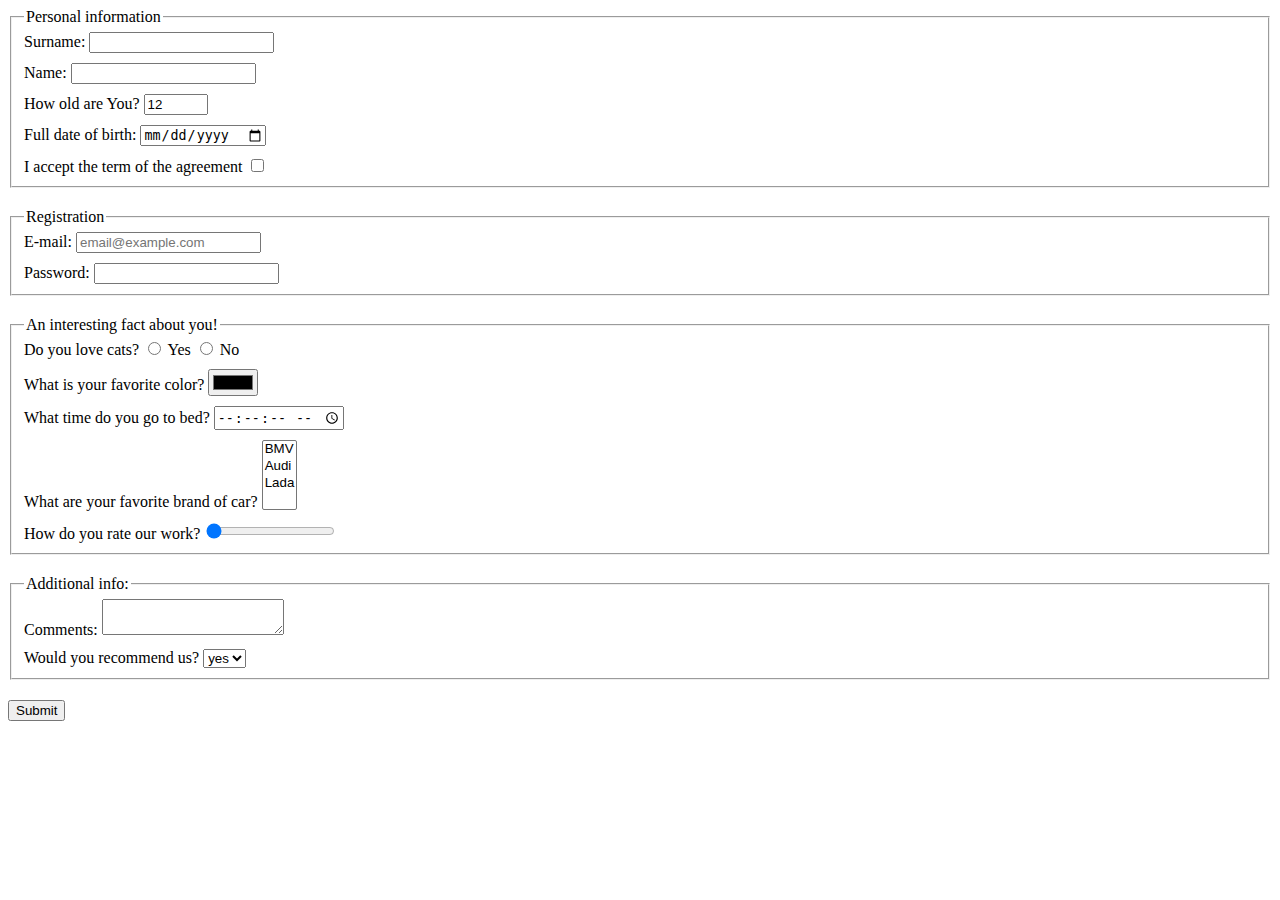
<file: index.html>
<!DOCTYPE html><html lang="en"><head><meta charset="UTF-8"><meta name="viewport" content="width=device-width, user-scalable=no, initial-scale=1.0, maximum-scale=1.0, minimum-scale=1.0"><meta http-equiv="X-UA-Compatible" content="ie=edge"><title>HTML Form</title><link rel="stylesheet" href="style.b6c62419.css"></head><body> <form action="https://mate-academy-form-lesson.herokuapp.com/create-application" method="GET"> <fieldset> <legend>Personal information</legend> <div> <label for="sname">Surname:</label> <input type="text" id="sname" name="sname" autocomplete="off" required minlength="2">  </div> <div> <label for="name">Name:</label> <input type="text" id="name" name="name" autocomplete="off" required minlength="2">  </div> <div> <label for="age">How old are You?</label> <input type="number" id="age" name="age" autocomplete="off" value="12" min="1" max="200" maxlength="3">  </div> <div> <label for="birthday">Full date of birth:</label> <input type="date" id="birthday" name="birthday">  </div> <div> <label for="accept">I accept the term of the agreement</label> <input type="checkbox" id="accept" name="accept">  </div> </fieldset> <fieldset> <legend>Registration</legend> <div> <label for="email">E-mail:</label> <input type="email" id="email" name="email" placeholder="email@example.com" required>  </div> <div> <label for="password">Password:</label> <input type="password" id="password" name="password" autocomplete="off" required>  </div> </fieldset> <fieldset> <legend>An interesting fact about you!</legend> <div> <span>Do you love cats?</span> <input type="radio" id="yes" name="yes">  <label for="yes">Yes</label> <input type="radio" id="no" name="no">  <label for="no">No</label> </div> <div> <label for="color">What is your favorite color?</label> <input type="color" name="color" id="color">  </div> <div> <label for="time">What time do you go to bed?</label> <input type="time" name="time" id="time" step="2">  </div> <div> <label for="choose_car">What are your favorite brand of car?</label> <select id="choose_car" name="choose_car" multiple> <option value="BMV">BMV</option> <option value="Audi">Audi</option> <option value="Lada">Lada</option> </select> </div> <div> <label for="rate_work" class="rate-work">How do you rate our work?</label> <input type="range" name="rate_work" id="rate_work" value="0" min="0" max="100" step="1">  </div> </fieldset> <fieldset> <legend>Additional info:</legend> <div> <label for="comments">Comments:</label> <textarea name="comments" id="comments" autocomplete="off">
          </textarea> </div> <div> <label for="recommend">Would you recommend us?</label> <select name="recommend" id="recommend"> <option value="">yes</option> <option value="">no</option> </select> </div> </fieldset> <button name="btn_submit" type="submit" onsubmit="onSubmit()"> Submit </button> </form> <script type="text/javascript" src="main.e97352c4.js"></script> </body></html>
</file>
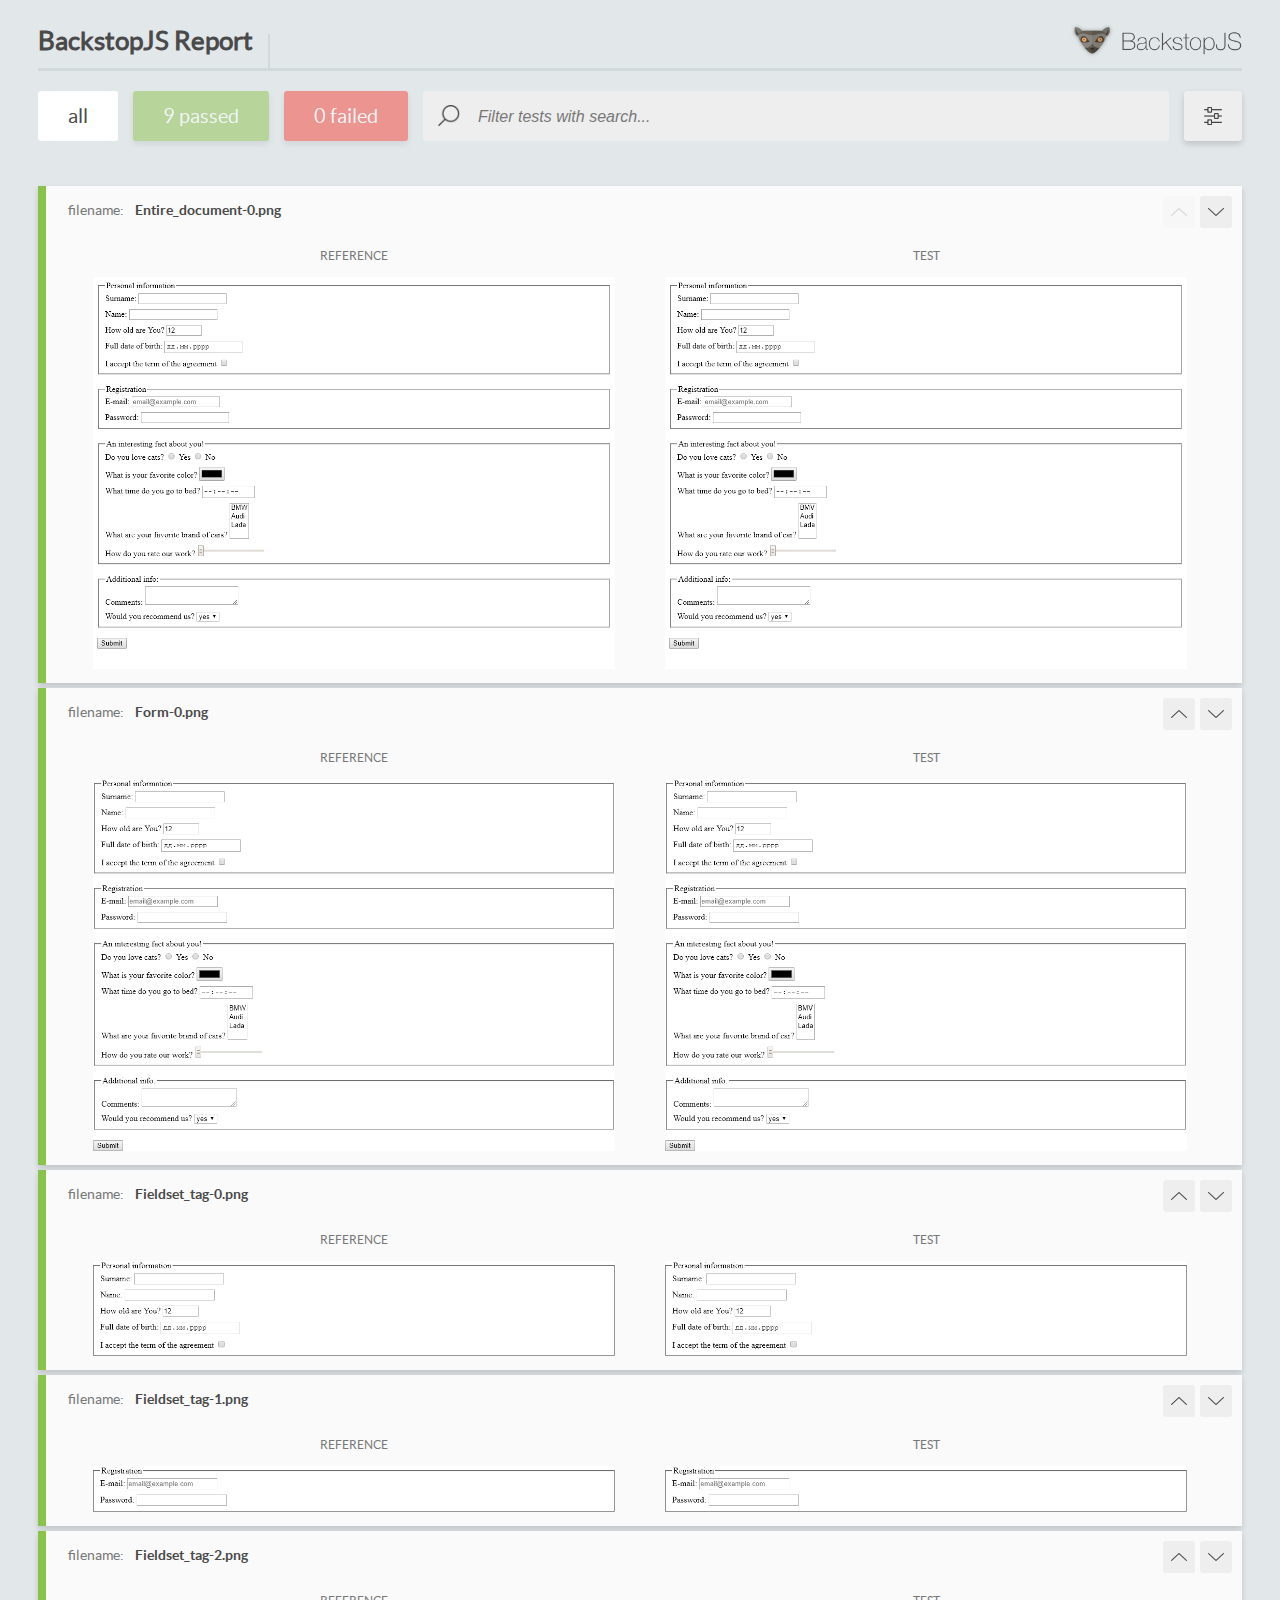
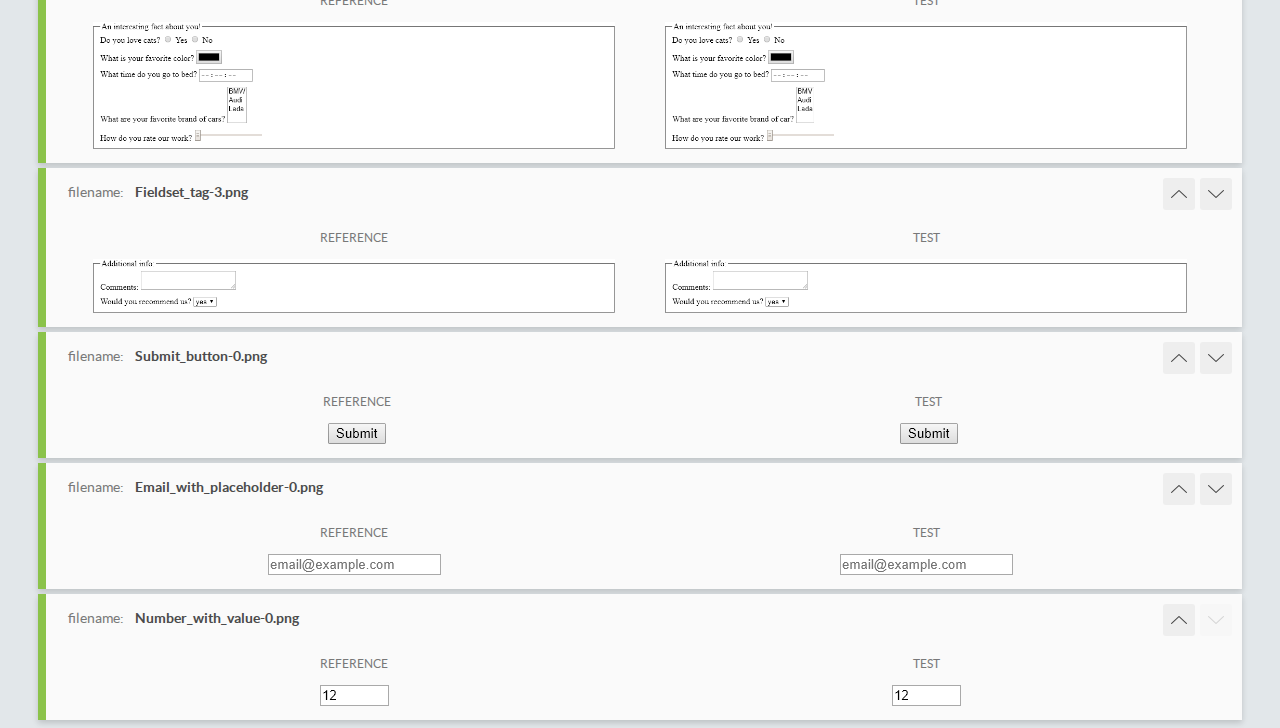
<file: report/html_report/index.html>
<!DOCTYPE html>
<html>
  <head>
    <meta charset="utf-8">
    <title>BackstopJS Report</title>

    <style>
      @font-face {
          font-family: 'latoregular';
          src: url('./assets/fonts/lato-regular-webfont.woff2') format('woff2'),
              url('./assets/fonts/lato-regular-webfont.woff') format('woff');
          font-weight: 400;
          font-style: normal;
      }
      @font-face {
          font-family: 'latobold';
          src: url('./assets/fonts/lato-bold-webfont.woff2') format('woff2'),
              url('./assets/fonts/lato-bold-webfont.woff') format('woff');
          font-weight: 700;
          font-style: normal;
      }

      .ReactModal__Body--open {
          overflow: hidden;
      }
      .ReactModal__Body--open .header {
        display: none;
      }

    </style>
  </head>
  <body style="background-color: #E2E7EA">
    <div id="root">

    </div>
    <script type="text/javascript">
      function report (report) { // eslint-disable-line no-unused-vars
        window.tests = report;
      }
    </script>
    <script type="text/javascript" src="config.js"></script>
    <script type="text/javascript" src="index_bundle.js"></script>
  </body>
</html>
</file>
<file: style.b6c62419.css>
div{margin-bottom:10px}div:last-child{margin-bottom:0}fieldset{margin-bottom:20px}
/*# sourceMappingURL=style.b6c62419.css.map */
</file>
